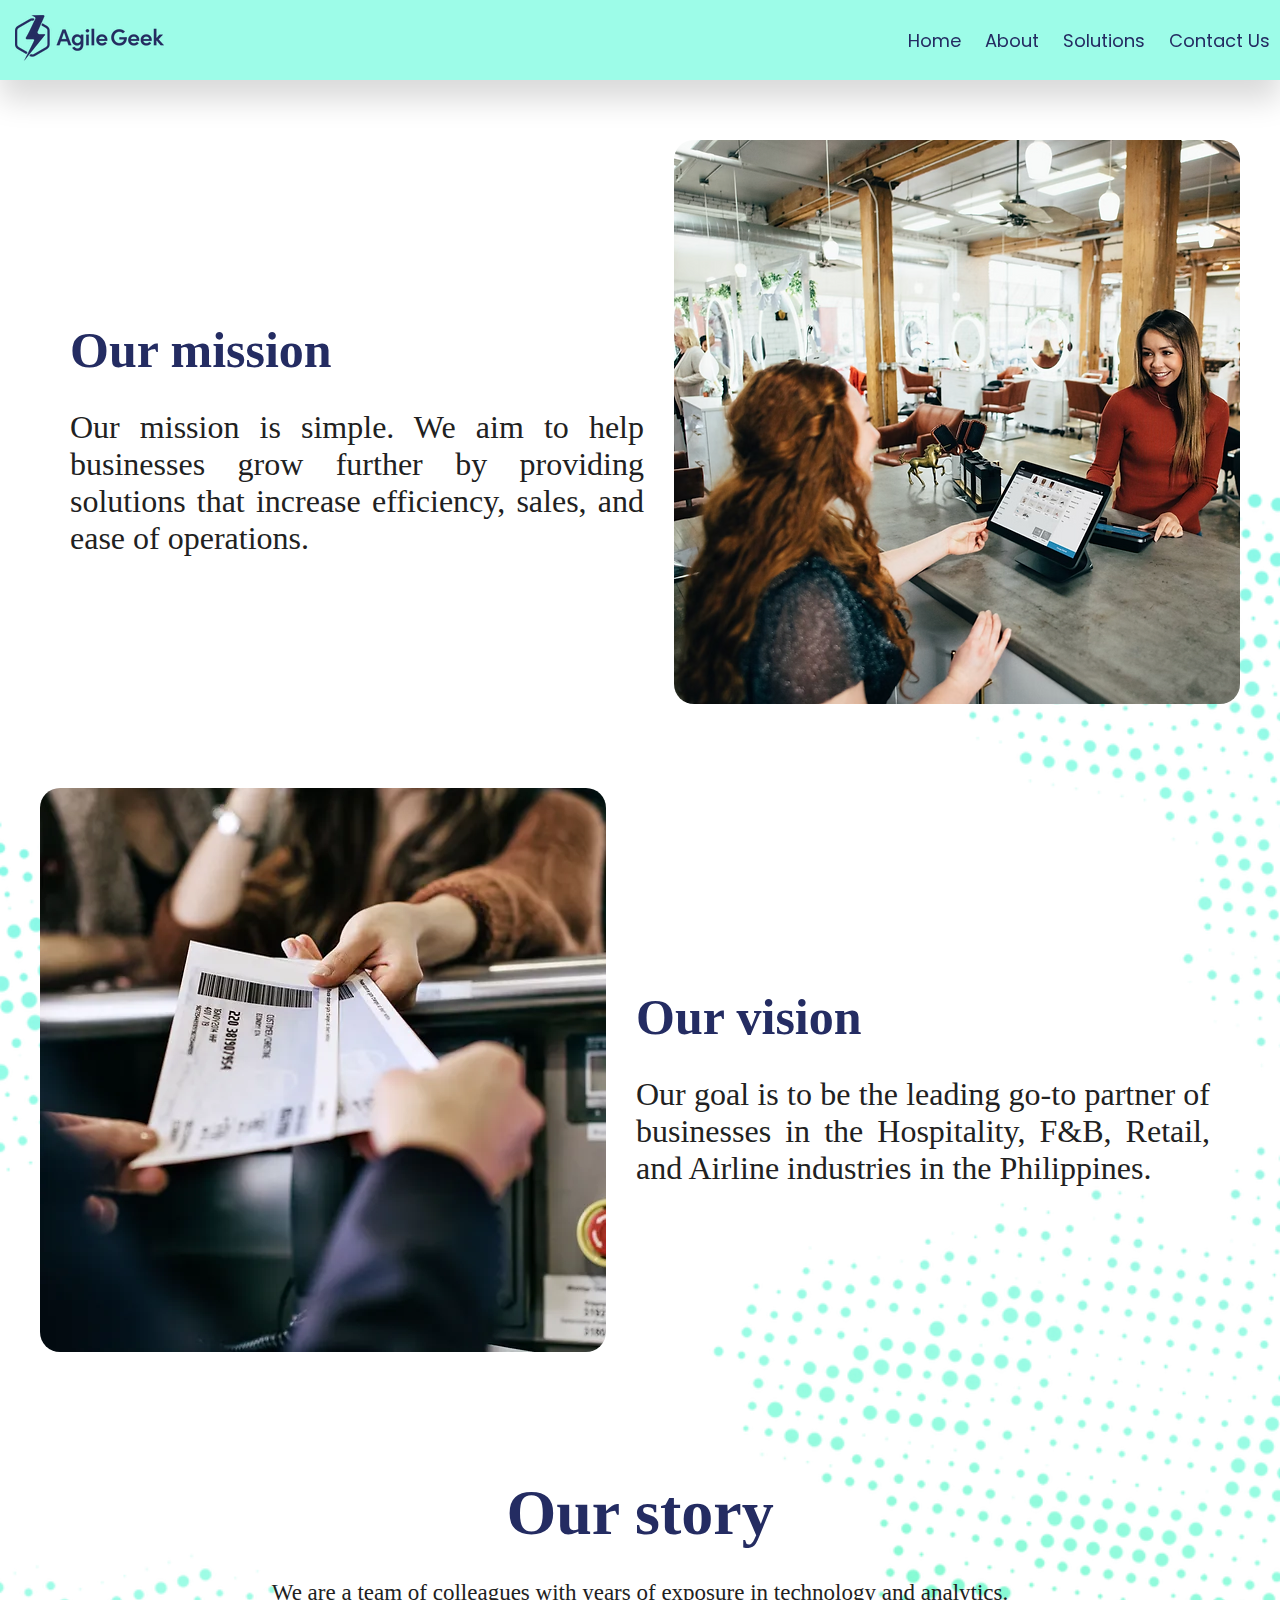
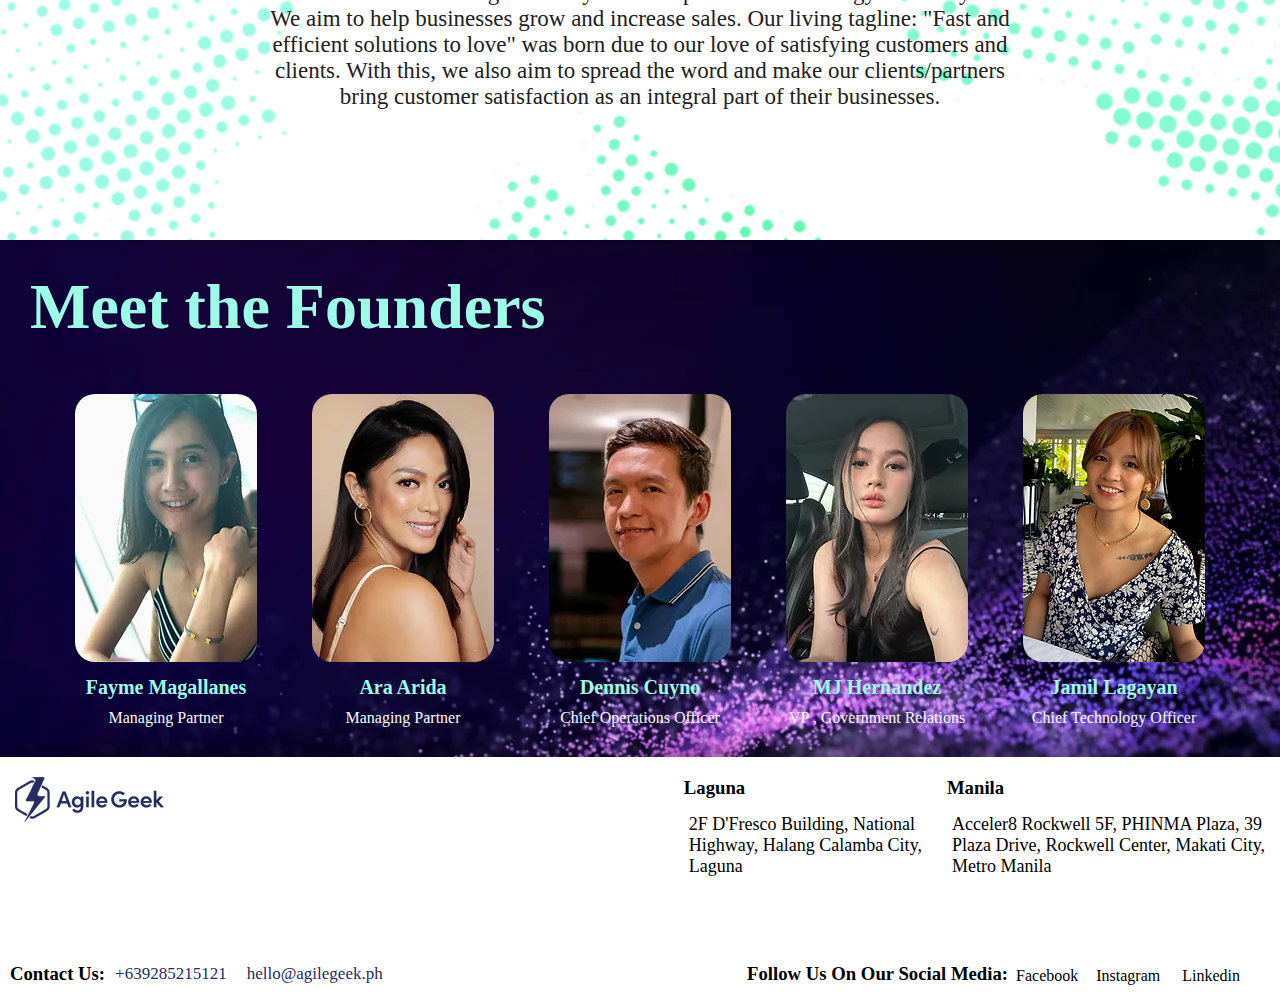
<file: src/pages/about.html>
<!DOCTYPE html>
<html lang="en">
  <head>
    <meta charset="UTF-8" />
    <meta name="viewport" content="width=device-width, initial-scale=1.0" />
    <meta name="author" content="Clark Leovison C. Rey, Jerome Evangelista" />
    <title>About | Agile Geek</title>
    <link rel="stylesheet" href="/src/styles/main.css" />
    <link rel="stylesheet" href="/src/styles/about.css" />
    <link
      rel="icon"
      type="x-icon"
      href="/assets/Global Images/header-icon.png"
    />
    <link rel="preconnect" href="https://fonts.googleapis.com" />
    <link rel="preconnect" href="https://fonts.gstatic.com" crossorigin />
    <link
      href="https://fonts.googleapis.com/css2?family=Poppins&display=swap"
      rel="stylesheet"
    />
    <link
      rel="stylesheet"
      href="https://cdnjs.cloudflare.com/ajax/libs/font-awesome/6.4.2/css/all.min.css"
      integrity="sha512-z3gLpd7yknf1YoNbCzqRKc4qyor8gaKU1qmn+CShxbuBusANI9QpRohGBreCFkKxLhei6S9CQXFEbbKuqLg0DA=="
      crossorigin="anonymous"
      referrerpolicy="no-referrer"
    />
  </head>

  <header>
    <nav class="navbar">
      <div class="logo">
        <a href="/index.html"
          ><img src="/assets/Global Images/AG_logo.webp" alt="Agile Geek Logo"
        /></a>
      </div>

      <ul class="navlist">
        <li class="nav-items">
          <a href="/index.html" class="nav-links">
            <i class="fa-solid fa-house"></i>
            <span class="nav-name">Home</span></a
          >
        </li>
        <li class="nav-items">
          <a href="/src/pages/about.html" class="nav-links"
            ><i class="fa-solid fa-user"></i>
            <span class="nav-name">About</span></a
          >
        </li>
        <li class="nav-items">
          <a href="/src/pages/solutions.html" class="nav-links"
            ><i class="fa-solid fa-lightbulb"></i>
            <span class="nav-name">Solutions</span></a
          >
        </li>
        <li class="nav-items">
          <a href="/src/pages/contact.html" class="nav-links"
            ><i class="fa-solid fa-phone"></i>
            <span class="nav-name">Contact&nbsp;Us</span></a
          >
        </li>
      </ul>
    </nav>
  </header>

  <body>
    <main>
      <section class="MisVis" id="MisVision">
        <div style="width: 100%; height: 100px"></div>
        <div class="containers">
          <div class="Mission interact">
            <div class="dets">
              <h3>Our mission</h3>
              <p>
                Our mission is simple. We aim to help businesses grow further by
                providing solutions that increase efficiency, sales, and ease of
                operations.
              </p>
            </div>
            <div class="main-images">
              <img src="/assets/MisVision/MisionImg.webp" alt="" />
            </div>
          </div>

          <div class="Vision intereact">
            <div class="main-images">
              <img src="/assets/MisVision/VisionImg.webp" alt="" />
            </div>
            <div class="dets">
              <h3>Our vision</h3>
              <p>
                Our goal is to be the leading go-to partner of businesses in the
                Hospitality, F&B, Retail, and Airline industries in the
                Philippines.
              </p>
            </div>
          </div>

          <div class="story intereact">
            <div class="story-details">
              <h3>Our story</h3>
              <p>
                We are a team of colleagues with years of exposure in technology
                and analytics. <br />We aim to help businesses grow and increase
                sales. Our living tagline: "Fast and <br />efficient solutions
                to love" was born due to our love of satisfying customers and
                <br />
                clients. With this, we also aim to spread the word and make our
                clients/partners <br />bring customer satisfaction as an
                integral part of their businesses.
              </p>
            </div>
          </div>
        </div>
      </section>

      <section class="Founder">
        <div class="founder-titles">Meet the Founders</div>

        <div class="founder-container">
          <div class="founders">
            <div class="founders-img">
              <img src="/assets/Founders/Fayme.webp" alt="" />
            </div>
            <div class="founders-info">
              <h3 class="name">Fayme Magallanes</h3>
              <p class="position">Managing Partner</p>
            </div>
          </div>

          <div class="founders">
            <div class="founders-img">
              <img src="/assets/Founders/Ara.webp" alt="" />
            </div>
            <div class="founders-info">
              <h3 class="name">Ara Arida</h3>
              <p class="position">Managing Partner</p>
            </div>
          </div>

          <div class="founders">
            <div class="founders-img">
              <img src="/assets/Founders/Dennis.webp" alt="" />
            </div>
            <div class="founders-info">
              <h3 class="name">Dennis Cuyno</h3>
              <p class="position">Chief Operations Officer</p>
            </div>
          </div>

          <div class="founders">
            <div class="founders-img">
              <img src="/assets/Founders/MJ.webp" alt="" />
            </div>
            <div class="founders-info">
              <h3 class="name">MJ Hernandez</h3>
              <p class="position">VP , Government Relations</p>
            </div>
          </div>

          <div class="founders">
            <div class="founders-img">
              <img src="/assets/Founders/Jamil.webp" alt="" />
            </div>
            <div class="founders-info">
              <h3 class="name">Jamil Lagayan</h3>
              <p class="position">Chief Technology Officer</p>
            </div>
          </div>
        </div>
      </section>
    </main>

    <footer>
      <div class="main-footer">
        <div class="foot-container">
          <div class="foot-logo">
            <img src="/assets/Global Images/AG_logo.webp" alt="" />
          </div>
          <div class="foot-info">
            <div class="location">
              <div class="foot-loc">
                <i class="fa-solid fa-location-dot"></i>
                <h3>Laguna</h3>
              </div>
              <p>
                2F D'Fresco Building, National <br />Highway, Halang Calamba
                City, <br />Laguna
              </p>
            </div>

            <div class="location">
              <div class="foot-loc">
                <i class="fa-solid fa-location-dot"></i>
                <h3>Manila</h3>
              </div>
              <p>
                Acceler8 Rockwell 5F, PHINMA Plaza, 39 <br />Plaza Drive,
                Rockwell Center, Makati City, <br />Metro Manila
              </p>
            </div>
          </div>
        </div>

        <div class="foot-contact">
          <div class="space" style="width: 100%; height: 50px"></div>
          <div class="num-em">
            <h3 class="foots-title">Contact Us:</h3>
            <div class="number">
              <a href="tel: +639285215121" class="sm-links"
                ><i class="fa-solid fa-phone fa-sm"></i> +639285215121</a
              >
            </div>
            <div class="email">
              <a href="mailto: hello@agilegeek.ph" class="sm-links"
                ><i class="fa-solid fa-envelope fa-sm"></i>
                hello@agilegeek.ph</a
              >
            </div>
          </div>
          <div class="soc-med">
            <h3 class="foots-title">Follow Us On Our Social Media:</h3>
            <a href="https://www.facebook.com/agilegeekph">
              <i class="fa-brands fa-facebook fa-lg"></i>
              Facebook
            </a>

            <a href="https://www.instagram.com/agilegeekph/"
              ><i class="fa-brands fa-instagram fa-lg"></i> Instagram</a
            >

            <a href="https://ph.linkedin.com/company/agilegeekph"
              ><i class="fa-brands fa-linkedin fa-lg"></i>&nbsp;Linkedin</a
            >
          </div>
        </div>
      </div>
    </footer>

    <script src="/src/script/main.js"></script>
  </body>
</html>
</file>
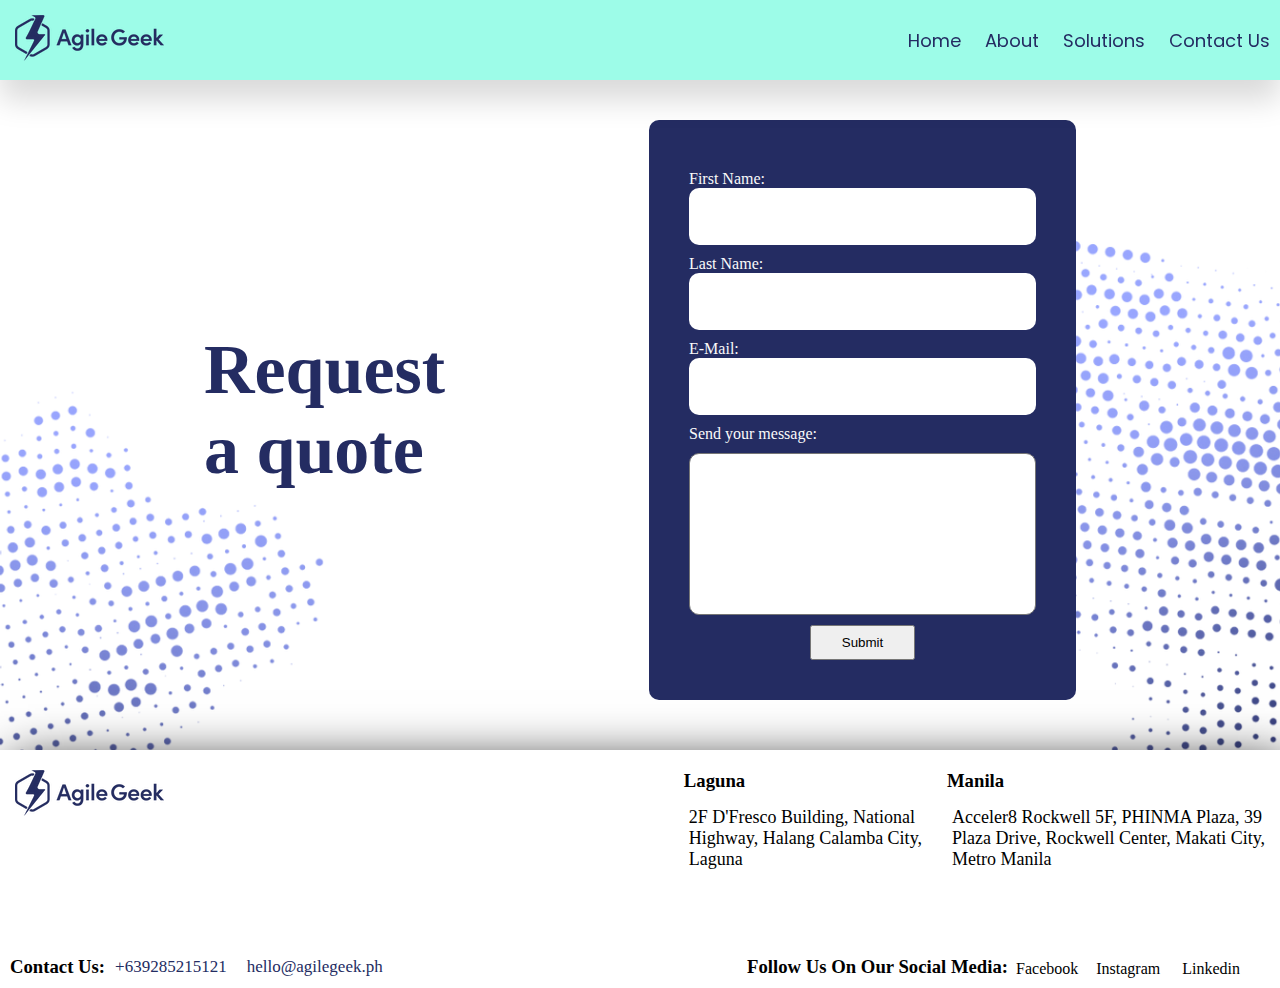
<file: src/pages/contact.html>
<!DOCTYPE html>
<html lang="en">
  <head>
    <meta charset="UTF-8" />
    <meta name="viewport" content="width=device-width, initial-scale=1.0" />
    <meta name="author" content="Clark Leovison C. Rey, Jerome Evangelista" />
    <title>Contact Us | Agile Geek</title>
    <link rel="stylesheet" href="/src/styles/main.css" />
    <link rel="stylesheet" href="/src/styles/contact.css" />
    <link
      rel="icon"
      type="x-icon"
      href="/assets/Global Images/header-icon.png"
    />
    <link rel="preconnect" href="https://fonts.googleapis.com" />
    <link rel="preconnect" href="https://fonts.gstatic.com" crossorigin />
    <link
      href="https://fonts.googleapis.com/css2?family=Poppins&display=swap"
      rel="stylesheet"
    />
    <link
      rel="stylesheet"
      href="https://cdnjs.cloudflare.com/ajax/libs/font-awesome/6.4.2/css/all.min.css"
      integrity="sha512-z3gLpd7yknf1YoNbCzqRKc4qyor8gaKU1qmn+CShxbuBusANI9QpRohGBreCFkKxLhei6S9CQXFEbbKuqLg0DA=="
      crossorigin="anonymous"
      referrerpolicy="no-referrer"
    />
  </head>

  <header>
    <nav class="navbar">
      <div class="logo">
        <a href="/index.html"
          ><img src="/assets/Global Images/AG_logo.webp" alt="Agile Geek Logo"
        /></a>
      </div>

      <ul class="navlist">
        <li class="nav-items">
          <a href="/index.html" class="nav-links">
            <i class="fa-solid fa-house"></i>
            <span class="nav-name">Home</span></a
          >
        </li>
        <li class="nav-items">
          <a href="/src/pages/about.html" class="nav-links"
            ><i class="fa-solid fa-user"></i>
            <span class="nav-name">About</span></a
          >
        </li>
        <li class="nav-items">
          <a href="/src/pages/solutions.html" class="nav-links"
            ><i class="fa-solid fa-lightbulb"></i>
            <span class="nav-name">Solutions</span></a
          >
        </li>
        <li class="nav-items">
            <a href="/src/pages/contact.html" class="nav-links"
              ><i class="fa-solid fa-phone"></i>
              <span class="nav-name">Contact&nbsp;Us</span></a
            >
          </li>
      </ul>
    </nav>
  </header>

  <body>
    <main>
      <section class="Contact-Us">
        <div style="width: 100%; height: 120px"></div>

        <div class="containersq">
          <div class="main-containers">
            <div class="main-element">
              <div class="contact-info">
                <h1>Request <br>a quote</h1>
            </div>

              <div class="contact-form">
                <form action="https://formsubmit.co/fayme.magallanes@agilegeek.ph " method="POST">
                  <label for="FName"
                    >First Name:
                    <input type="text" name="FName" id="FName" class="fields" required/>
                  </label>
                  <label for="LName"
                    >Last Name:
                    <input type="text" name="LName" id="LName" class="fields" required/>
                  </label>
                  <label for="EMail"
                    >E-Mail:
                    <input type="email" name="EMail" id="EMail" class="fields" required/>
                  </label>
                 
                    <label for="message">Send your message:</label>
                      <textarea name="mess" id="message" cols="30" rows="10"></textarea>
               
                <div class="submit">
                  <button class="submits">Submit</button>
                </div>
                </form>
                

                
              </div>
            </div>
          </div>
        </div>

        <div style="width: 100%; height: 50px"></div>
      </section>
    </main>

    <footer>
      <div class="main-footer">
        <div class="foot-container">
          <div class="foot-logo">
            <img src="/assets/Global Images/AG_logo.webp" alt="" />
          </div>
          <div class="foot-info">
            <div class="location">
              <div class="foot-loc">
                <i class="fa-solid fa-location-dot"></i>
                <h3>Laguna</h3>
              </div>
              <p>
                2F D'Fresco Building, National <br />Highway, Halang Calamba
                City, <br />Laguna
              </p>
            </div>

            <div class="location">
              <div class="foot-loc">
                <i class="fa-solid fa-location-dot"></i>
                <h3>Manila</h3>
              </div>
              <p>
                Acceler8 Rockwell 5F, PHINMA Plaza, 39 <br />Plaza Drive,
                Rockwell Center, Makati City, <br />Metro Manila
              </p>
            </div>
          </div>
        </div>

        <div class="foot-contact">
          <div class="space" style="width: 100%; height: 50px"></div>
          <div class="num-em">
            <h3 class="foots-title">Contact Us:</h3>
            <div class="number">
              <a href="tel: +639285215121" class="sm-links"
                ><i class="fa-solid fa-phone fa-sm"></i> +639285215121</a
              >
            </div>
            <div class="email">
              <a href="mailto: hello@agilegeek.ph" class="sm-links"
                ><i class="fa-solid fa-envelope fa-sm"></i>
                hello@agilegeek.ph</a
              >
            </div>
          </div>
          <div class="soc-med">
            <h3 class="foots-title">Follow Us On Our Social Media:</h3>
            <a href="https://www.facebook.com/agilegeekph">
              <i class="fa-brands fa-facebook fa-lg"></i>
              Facebook
            </a>

            <a href="https://www.instagram.com/agilegeekph/"
              ><i class="fa-brands fa-instagram fa-lg"></i> Instagram</a
            >

            <a href="https://ph.linkedin.com/company/agilegeekph"
              ><i class="fa-brands fa-linkedin fa-lg"></i>&nbsp;Linkedin</a
            >
          </div>
        </div>
      </div>
    </footer>


    <script src="/src/script/main.js"></script>
 
  </body>
</html>
</file>
<file: src/styles/main.css>
:root {
  --header-color: rgb(157, 252, 232);
  --header-text-color: rgb(36, 44, 98);
  --header-hover: rgb(148, 0, 211);
  --plain-text: rgb(33, 33, 33);
  --bg-color: rgb(250, 250, 250);
  --contact-text: rgb(169, 169, 169);
}

* {
  margin: 0;
  padding: 0;
  box-sizing: border-box;
}

/* Start of Scroll Bar Design */
::-webkit-scrollbar {
  width: 0.6rem;
}
::-webkit-scrollbar-thumb {
  background-color: hsl(180, 6%, 16%);
  border-radius: 1rem;
}

::-webkit-scrollbar-track {
  background-color: hsla(0, 2%, 24%, 0.37);
  border-radius: 2rem;
}
/* End of Scroll Bar Design */

/*Start of Navigation Section*/
.logo {
  padding-left: 15px;
}

.navbar {
  position: fixed;
  width: 100%;
  height: 80px;
  display: flex;
  justify-content: space-between;
  align-items: center;
  background-color: var(--header-color);
  box-shadow: 0 20px 30px rgba(0, 0, 0, 0.15);
}
.nav-items {
  display: inline-block;
  padding: 10px;
  list-style: none;
  position: relative;
}

.nav-items::before {
  content: "";
  position: absolute;
  width: 100%;
  height: 2px;
  background: var(--header-hover);
  left: 0;
  bottom: -3px;
  opacity: 0;
  transform: scaleX(0);
  transform-origin: right;
  transition: transform 0.5s ease;
  pointer-events: none;
}
.nav-items:hover::before {
  transform: scaleX(1);
  transform-origin: left;
  opacity: 1;
}
.nav-links {
  text-decoration: none;
  color: var(--header-text-color);
  font-size: 18px;
  font-family: "Poppins", sans-serif;
}
.nav-items > a:hover {
  color: var(--header-hover);
}
/*End of Navigation Section*/
.Home {
  background-image: url(/assets/Background/Home-Background.webp);
  background-repeat: no-repeat;
  background-size: cover;
  background-position: center;
}
/*Start of Global Variable*/
section {
  width: 100%;
}
/*End of Global Variable*/

/*Start of Hero Section*/
.container {
  display: flex;
  justify-content: space-evenly;
  align-items: center;
  width: 100%;
}
.information > p {
  font-size: 100px;
  padding-left: 100px;
  padding-top: 20px;
  color: #ffffff;
}
.link {
  display: flex;
  justify-content: space-evenly;
}
.link > a {
  border: 3px solid var(--header-color);
  padding: 15px;
  border-radius: 5px;
  text-decoration: none;
  color: #ffffff;
  font-size: 20px;
}
.link > a:hover {
  border-radius: 20px;
  transition: 0.5s all ease-in-out;
}
.eff {
  color: var(--header-color);
}
.mini-imgs {
  width: auto;
  border-radius: 30px;
}
.imgs > img {
  width: 400px;
}
/*News Section*/
.main-container {
  display: grid;
  place-content: center;
  align-items: center;
  background-color: var(--header-color);
  padding: 10px;
  margin-top: 10px;
}
.news-container {
  display: flex;
  justify-content: space-evenly;
  align-items: center;
  flex-wrap: wrap;
  background-color: var(--header-color);
  width: 100%;
  border-radius: 20px;
}

.title {
  font-size: 30px;
  font-weight: 100;
  border-bottom: 1px solid var(--header-text-color);
  color: var(--header-text-color);
  padding-bottom: 10px;
}
.news-contents {
  display: flex;
  justify-content: space-evenly;
}
.news-info {
  width: 400px;
  padding: 15px;
}
.news-imgs {
  padding-top: 20px;
}
.news-imgs > img {
  border-radius: 10px;
}
.news-info > p {
  padding-top: 10px;
  padding-bottom: 10px;
  border-bottom: 1px solid var(--header-text-color);
  text-align: justify;
}
.tech {
  color: gray;
}
.news-bot {
  margin-top: 20px;
}
.news-bot > a {
  border: 1px solid var(--header-text-color);
  color: var(--header-text-color);
  text-decoration: none;
  border-radius: 5px;
  padding: 10px;
}
.news-bot > a:hover {
  transition: 0.3s ease-in-out all;
  border-radius: 15px;
}

/*Start of Product Section*/
.product-title {
  padding-top: 50px;
}
.product-title > p {
  color: var(--header-text-color);
  text-align: center;
  font-size: 4em;
  font-weight: 600;
}
.solutions-container {
  display: flex;
  justify-content: space-evenly;
  align-items: center;
  flex-wrap: wrap;
  padding-top: 5vw;
}

.details > p {
  font-size: 20px;
  color: var(--header-text-color);
  text-align: center;
  font-weight: 600;
}

/*Start of Airline Container*/
.airline-container {
  display: flex;
  justify-content: center;
  align-items: center;
  padding: 20px;
}
.airline-solutions {
  width: 90%;
  display: flex;
  justify-content: space-evenly;
  align-items: center;

  background-color: var(--header-text-color);
  padding: 30px;
  border-radius: 10px;
}
.airline-information {
  padding: 30px;
}
.airline-information > h1 {
  font-size: 60px;
  color: var(--header-color);
  padding-bottom: 15px;
}

.air-dets > li {
  padding: 5px;
  color: #ffffff;
  font-size: 18px;
  text-align: justify;
}

/*Start of Food and Beverage Solutions*/
.fb-container {
  display: flex;
  justify-content: center;
  align-items: center;
  padding: 20px;
}
.fb-solutions {
  width: 90%;
  display: flex;
  justify-content: space-evenly;
  align-items: center;
  background-color: var(--header-color);
  padding: 30px;
  border-radius: 10px;
}
.fb-information {
  padding: 30px;
}
.fb-information > h1 {
  font-size: 60px;
  color: var(--header-text-color);
  padding-bottom: 15px;
}

.fb-dets,
li {
  padding: 5px;
  color: var(--header-text-color);
  font-size: 18px;
  text-align: justify;
}

/*Start of Cost Effect*/
.contents {
  display: flex;
  justify-content: space-evenly;
  align-items: center;
  flex-wrap: wrap;
}
.informations > h1 {
  font-size: 50px;
  color: var(--header-text-color);
}
.informations > p {
  padding-top: 30px;
  font-size: 20px;
  padding-right: 10px;
  color: var(--plain-text);
}
.images {
  padding-bottom: 20px;
}
.images > img {
  border-radius: 20px;
}

/*End of Product Section*/

/*Start of PosExp Section */
.Posexp {
  background-image: url(/assets/Background/PosExp.webp);
  background-repeat: no-repeat;
  background-size: cover;
  background-position: center;
  background-color: var(--bg-color);
  box-shadow: 16px 16px 32px #d4d4d4, -16px -16px 32px #ffffff;
}
.pos-main-container {
  display: flex;
  justify-content: space-evenly;
}
.pos-main-container > div {
  margin: 30px;
}
.pos-information {
  display: flex;
  justify-content: space-between;
  align-items: center;
  background-color: var(--header-text-color);
  border-radius: 20px;
  box-shadow: 16px 16px 32px #d4d4d4, -16px -16px 32px #ffffff;
}
.pos-information > p {
  font-size: 32px;
  padding: 25px;
  color: #ffffff;
}
.elev {
  color: var(--header-color);
}
video {
  border-radius: 20px;
}
.other-contents {
  background-color: rgb(255, 255, 255);
  box-shadow: 15px 10px 20px 15px rgba(0, 0, 0, 0.2);
  border-radius: 20px;

  padding: 20px;
}
.other-contents > h3 {
  font-size: 35px;
  color: var(--header-text-color);
  padding-bottom: 20px;
  padding-top: 20px;
  text-align: center;
}
.other-contents > p {
  color: var(--plain-text);
  font-size: 20px;
  text-align: center;
}

.grid-container {
  display: flex;
  justify-content: center;
}

.grid-container > div {
  width: 25%;
  margin: 15px;
}
.logos {
  display: grid;
  justify-content: center;
}
.main-grid {
  background-color: rgb(255, 255, 255);
  box-shadow: 15px 10px 20px 15px rgba(0, 0, 0, 0.25);
  padding: 40px;
  border-radius: 10px;
}
.main-grid > h3 {
  color: var(--header-text-color);
  font-size: 25px;
  text-align: center;
  padding-top: 20px;
  padding-bottom: 20px;
}
.main-grid > p {
  text-align: center;
  font-size: 20px;
  padding: 10px;
}
.sub-grid {
  background-color: var(--header-text-color);
}
.sub-grid > h3 {
  color: var(--header-color);
}
.sub-grid > p {
  color: #ffffff;
}
/*End of PosExp Section*/

/*Start of Contact Section*/
.ContactUs {
  background-image: url(/assets/POS/pos-gif-01.gif);

  background-size: cover;
  background-position: center;
  padding: 100px;
}
.contact-sub {
  display: flex;
  justify-content: center;
  align-items: stretch;
}
.contact-image {
  padding-bottom: 100px;
}
.contact-image > img {
  width: 100%;
  border-radius: 20px;
  box-shadow: 15px 10px 20px 15px rgba(0, 0, 0, 0.25);
}
.contact-inf {
  display: grid;
  place-items: center;
  padding: 30px;
}
.contact-inf > p {
  font-size: 50px;
  color: #338ba8;
  font-weight: 600;
  padding-bottom: 30px;
}

.contact-inf > a {
  border-radius: 5px;
  padding: 10px;
  text-decoration: none;
  font-size: 20px;
  color: var(--bg-color);
  border: 3px solid #338ba8;
}
.contact-inf > a:hover {
  border-radius: 20px;
  transition: 0.3s all ease-in-out;
}

/*Start of Footer*/
.main-footer {
  box-shadow: 10px 15px 50px rgba(0, 0, 0, 1);
}
.foot-container {
  display: flex;
  justify-content: space-between;
  padding-top: 20px;
  padding-left: 15px;
}
.foot-info {
  display: flex;
  justify-content: space-evenly;
}
.foot-loc {
  display: flex;
}
.foot-loc > i {
  padding-right: 10px;
}
.location > p {
  padding: 15px;
  font-size: 18px;
}

.foot-contact {
  display: flex;
  justify-content: space-between;
  flex-wrap: wrap;
  padding: 10px 30px 0px 0px;
}
.soc-med {
  display: flex;
  align-items: center;
  font-size: 16px;
}
.soc-med > a {
  color: black;
  text-decoration: none;
  padding: 15px 10px 10px 8px;
}

.num-em,
.number,
.email {
  display: flex;
  align-items: center;
}
.sm-links {
  text-decoration: none;
  padding: 10px;
  color: var(--header-text-color);
  font-size: 17px;
}
.foots-title {
  padding-left: 10px;
}
/*Start of Media Queries*/

@media (min-width: 955px) {
  .nav-links > i {
    display: none;
  }
}

@media (max-width: 950px) {
  /*Start of Navigation Section*/

  .navlist {
    position: fixed;
    height: 60px;
    width: 100%;
    left: 0;
    bottom: 0;
    display: flex;
    justify-content: space-evenly;
    align-items: center;
    background-color: var(--header-color);
    box-shadow: 0 20px 30px rgba(0, 0, 0, 0.15);
    -webkit-backdrop-filter: blur(5px);
    backdrop-filter: blur(5px);
  }
  .nav-links {
    display: flex;
    justify-content: center;
    align-items: center;
    flex-direction: column;
  }
  /*End of Navigation .*/

  /*Start of Hero Section*/
  .container {
    flex-wrap: wrap;
  }
  .imgs > img {
    width: 400px;
  }
  .information > p {
    padding-left: 0px;
    font-size: 25px;
    padding-bottom: 10px;
  }

  /*End of Hero Section*/

  /*Start of News Section*/
  .news-container {
    width: 100%;
    margin: 0px;
  }
  .news-contents {
    flex-wrap: wrap;
  }
  .news-bot {
    display: flex;
    justify-content: center;
    align-items: center;
  }
  .news-info {
    width: 350px;
  }

  /*Start of Products Section*/
  .solutions-container {
    flex-direction: column;
  }
  .product-title > p {
    font-size: 40px;
  }

  /*Start of Airline Container*/
  .airline-solutions {
    width: 100%;
    flex-wrap: wrap;
  }
  .airline-image > img {
    width: 350px;
  }

  .fb-solutions {
    width: 100%;
    flex-wrap: wrap;
  }
  .fb-image > img {
    width: 350px;
  }

  .informations > p,
  h1 {
    padding: 5px;
    text-align: center;
  }
  .images > img {
    width: 350px;
  }
  .obj-position {
    display: flex;
    flex-direction: column-reverse;
  }

  .pos-information,
  .pos-main-container {
    flex-wrap: wrap;
  }
  .pos-information > p {
    text-align: center;
    padding: 30px;
  }

  .pos-video {
    overflow: hidden;
  }
  .vid-intro {
    width: 100%;
    border-radius: 10px;
  }

  .grid-container > div {
    width: 90%;
  }
  .grid-container {
    flex-wrap: wrap;
  }

  .brr {
    display: none;
  }

  /*Start of Contact Section*/
  .contact-image > img {
    display: none;
  }
  .contact-inf > p {
    text-align: center;
    padding-top: 20px;
    font-size: 40px;
  }

  /*Start of Footer*/
  .foot-container {
    display: flex;
    flex-direction: column;
  }
  .foot-logo {
    padding-bottom: 15px;
  }
  .foots-title {
    padding-left: 10px;
    padding-bottom: 15px;
    padding-top: 20px;
  }
  .foot-contact {
    flex-direction: column-reverse;
    padding-left: 10px;
  }
}

@media (max-width: 420px) {
  .imgs > img {
    width: 300px;
  }
  .nav-items > a {
    display: flex;
    justify-content: space-evenly;
    align-items: center;
    flex-direction: column;
    width: 50px;
    font-size: 15px;
  }

  /*Start of Hero Section*/
  .information > p {
    padding-left: 0;
    font-size: 22px;
  }

  /*Start of Products Section*/
  .product-title > p {
    font-size: 30px;
  }

  /*Start of Footer Section*/
  .foot-contact {
    flex-direction: column-reverse;
    padding-left: 10px;
  }
  .num-em {
    display: grid;
  }
  .soc-med {
    display: grid;
  }
}
</file>
<file: src/styles/about.css>
:root {
  --header-color: rgb(157, 252, 232);
  --header-text-color: rgb(36, 44, 98);
  --header-hover: rgb(148, 0, 211);
  --plain-text: rgb(33, 33, 33);
  --bg-color: rgb(250, 250, 250);
  --contact-text: rgb(169, 169, 169);
}

/*Start of Mission & Vision Section*/
.MisVis {
  width: 100%;
  background-image: url(/assets/Background/PosExp.webp);

  background-repeat: no-repeat;
  background-size: cover;
  background-position: center;
}
.Mission,
.Vision {
  display: flex;
  justify-content: space-evenly;
  align-items: center;

  padding: 40px;
}

.dets > h3 {
  font-size: 50px;
  padding: 30px;
  color: var(--header-text-color);
}
.dets > p {
  font-size: 2em;
  color: var(--plain-text);
  padding-left: 30px;
  padding-right: 30px;
  text-align: justify;
}

.main-images > img {
  border-radius: 20px;
}
.story-details {
  padding: 50px;
}
.story-details > h3 {
  text-align: center;
  font-size: 4em;
  padding: 30px;
  color: var(--header-text-color);
  font-weight: 600;
}
.story-details > p {
  text-align: center;
  padding: 0px 50px 80px 50px;
  font-size: 23px;
  color: var(--plain-text);
}
/*End of Mission & Vision Section*/

/*Start of Founders*/
.Founder{
    width: 100%;
    background-image: url('/assets/Background/Home-Background.webp');
}

.founder-container{
    display: flex;
    justify-content: space-evenly;
    align-items: center;
    padding: 20px;
}
.founder-titles{
    font-weight: 600;
    font-size: 4em;
    color: var(--header-color);
   
    padding: 30px;
}
.founders-img > img{
    border-radius: 20px;
}
.name{
    color: var(--header-color);
    text-align: center;
    padding: 10px;
    font-size: 20px;
}
.position{
    text-align: center;
    color: var(--bg-color);
    padding-bottom: 10px;
}

/*End of Founders*/


@media (max-width: 950px) {
  .Mission {
    flex-wrap: wrap;
    padding: 10px;
  }
  .Vision {
    display: flex;
    flex-direction: column-reverse;
    padding: 10px;
  }
  .dets > p {
    text-align: justify;
    font-size: 1.5em;
    padding-bottom: 20px;
  }
  .main-images {
    display: flex;
    justify-content: center;
    align-items: center;
  }
  .main-images > img {
    width: 450px;
    border-radius: 20px;
  }
  .dets > p {
    padding: 10px;
  }
  .dets > h3 {
    padding: 10px;
  }

  /*Start of Founders*/

  .founder-container{
    flex-direction: column;
  }
  .founder-titles{
    font-size: 3em;
    text-align: center;
    
  }
}
@media (max-width: 420px) {
  .main-images > img {
    width: 300px;
  }
}
</file>
<file: src/styles/contact.css>
:root {
  --header-color: rgb(157, 252, 232);
  --header-text-color: rgb(36, 44, 98);
  --header-hover: rgb(148, 0, 211);
  --plain-text: rgb(33, 33, 33);
  --bg-color: rgb(250, 250, 250);
  --contact-text: rgb(169, 169, 169);
  --ash: rgb(60, 204, 174);
}

.Contact-Us {
  background-image: url(/assets/Background/Violet.webp);
  background-position: center;
  background-repeat: no-repeat;
  background-size: cover;
}
.main-element {
  display: flex;
  justify-content: space-evenly;
  align-items: center;
}

.contact-info > h1 {
  font-size: 70px;
  color: var(--header-text-color);
}
form {
  display: flex;
  flex-direction: column;
}
label {
  padding-top: 10px;
  color: var(--bg-color);
}
.fields {
  width: 100%;
  padding-bottom: 20px;
  border-radius: 10px;
  border: none;
  appearance: none;
  outline: none;
  padding-left: 10px;
  padding-top: 15px;
  font-size: 1.2em;
 
}
textarea {
  margin-top: 10px;
  resize: none;
  padding-right: 80px;
  border-radius: 10px;
  outline: none;
  padding-top: 10px;
  padding-left: 10px;
}
.submit {
  display: flex;
  justify-content: center;
}
.submits {
  margin-top: 10px;
  padding: 8px;
  width: 30%;
}
.contact-form {
  background-color: var(--header-text-color);
  padding: 40px;
  border-radius: 10px;
}
@media (max-width: 950px) {
  .main-element {
    flex-direction: column;
  }
  .contact-info > h1 {
    padding-bottom: 30px;
    font-size: 50px;
  }

  br {
    display: none;
  }
}
@media (max-width: 420px) {
 

  .fields{
    padding: 10px;
    
  }
  .contact-form {
    padding: 12px;
  }
}
</file>
